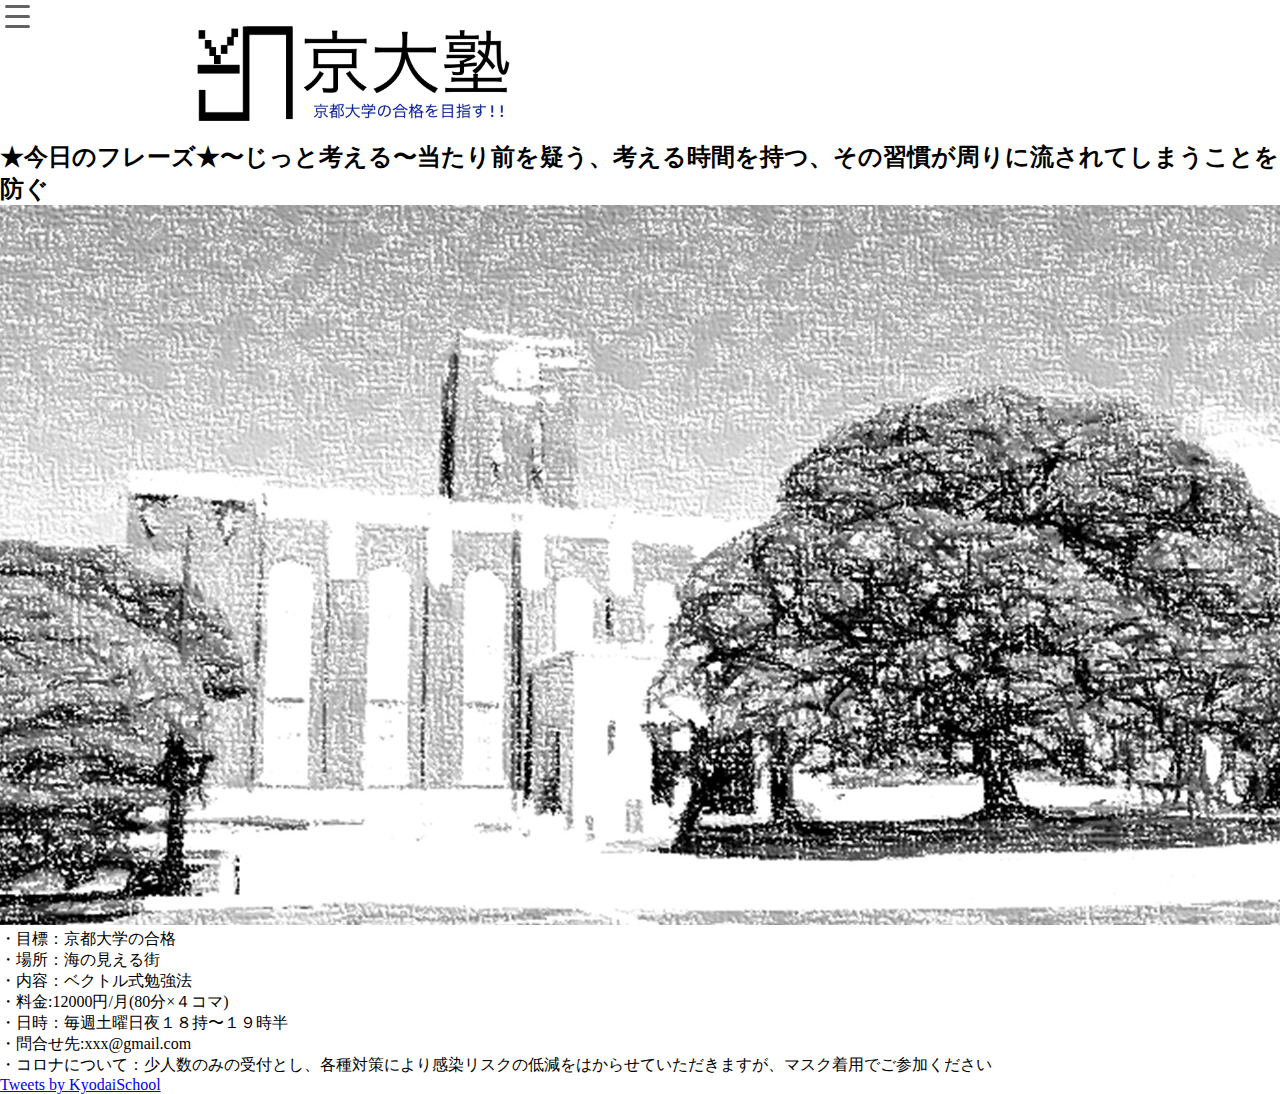
<file: index.html>
<!DOCTYPE html>
<html>
<head><!-- 裏設定エリアの開始 -->
    <meta charset="utf-8"><!-- 文字化け防止 -->
    <link rel="stylesheet" type="text/css" href="kyotodaiSchool.css">
    <script src="hamburger.js"></script>
</head><!-- 裏設定エリアの終了 -->


    
    
<body><!-- 画面に表示されるエリアの開始 -->
    <h1>
        <!-- ハンバーガーメニューのアイコン -->
        <div id="hamburger" onclick="hamburger()">
　           <!-- 1番上の線 -->
            <span class="inner_line line1" id="line1"></span>
　           <!-- 真ん中の線 -->
            <span class="inner_line line2" id="line2"></span>
　           <!-- 1番下の線 -->
            <span class="inner_line line3" id="line3"></span>
        </div>
    
        <!-- ナビメニュー -->
        <nav id="nav" class="nav">
         <ul>
           <li><a href="index.html">Home</a></li>
           <li><a href="policy.html">Polciy</a></li>
           <li><a href="program.html">Progarm</a></li>
           <li><a href="entry.html">Entry</a></li>

         </ul>
        </nav>
        <div id="logo" class="resizeimage" style="position:relative; left:15%"><img src="logo.jpeg" alt="京大塾ロゴ" title="ロゴ"></div>
    </h1>
    <span id="phrase" z-index:3></p>
    <script src="textchange.js" ></script>
    <p> </p>
    <div id="kyotodaiSchool" class="resizeimage" style="position:relative; top:20%; left:0px; z-index:1"><img src="kyotodaiSchool.jpg" alt="大学の写真" title="京大">
    </div>
    <p> </p>
    
     
    <p>     ・目標：京都大学の合格</p>
    <p>     ・場所：海の見える街</p>
    <p>     ・内容：ベクトル式勉強法</p>
    <p>     ・料金:12000円/月(80分×４コマ)</p>
    <p>     ・日時：毎週土曜日夜１８持〜１９時半</p>    
    <p>     ・問合せ先:xxx@gmail.com</p>    
    <p>     ・コロナについて：少人数のみの受付とし、各種対策により感染リスクの低減をはからせていただきますが、マスク着用でご参加ください</p>

<a class="twitter-timeline" href="https://twitter.com/KyodaiSchool?ref_src=twsrc%5Etfw">Tweets by KyodaiSchool</a> <script async src="https://platform.twitter.com/widgets.js" charset="utf-8"></script>        

    </body><!-- 画面に表示されるエリアの終了 -->
</html>
</file>
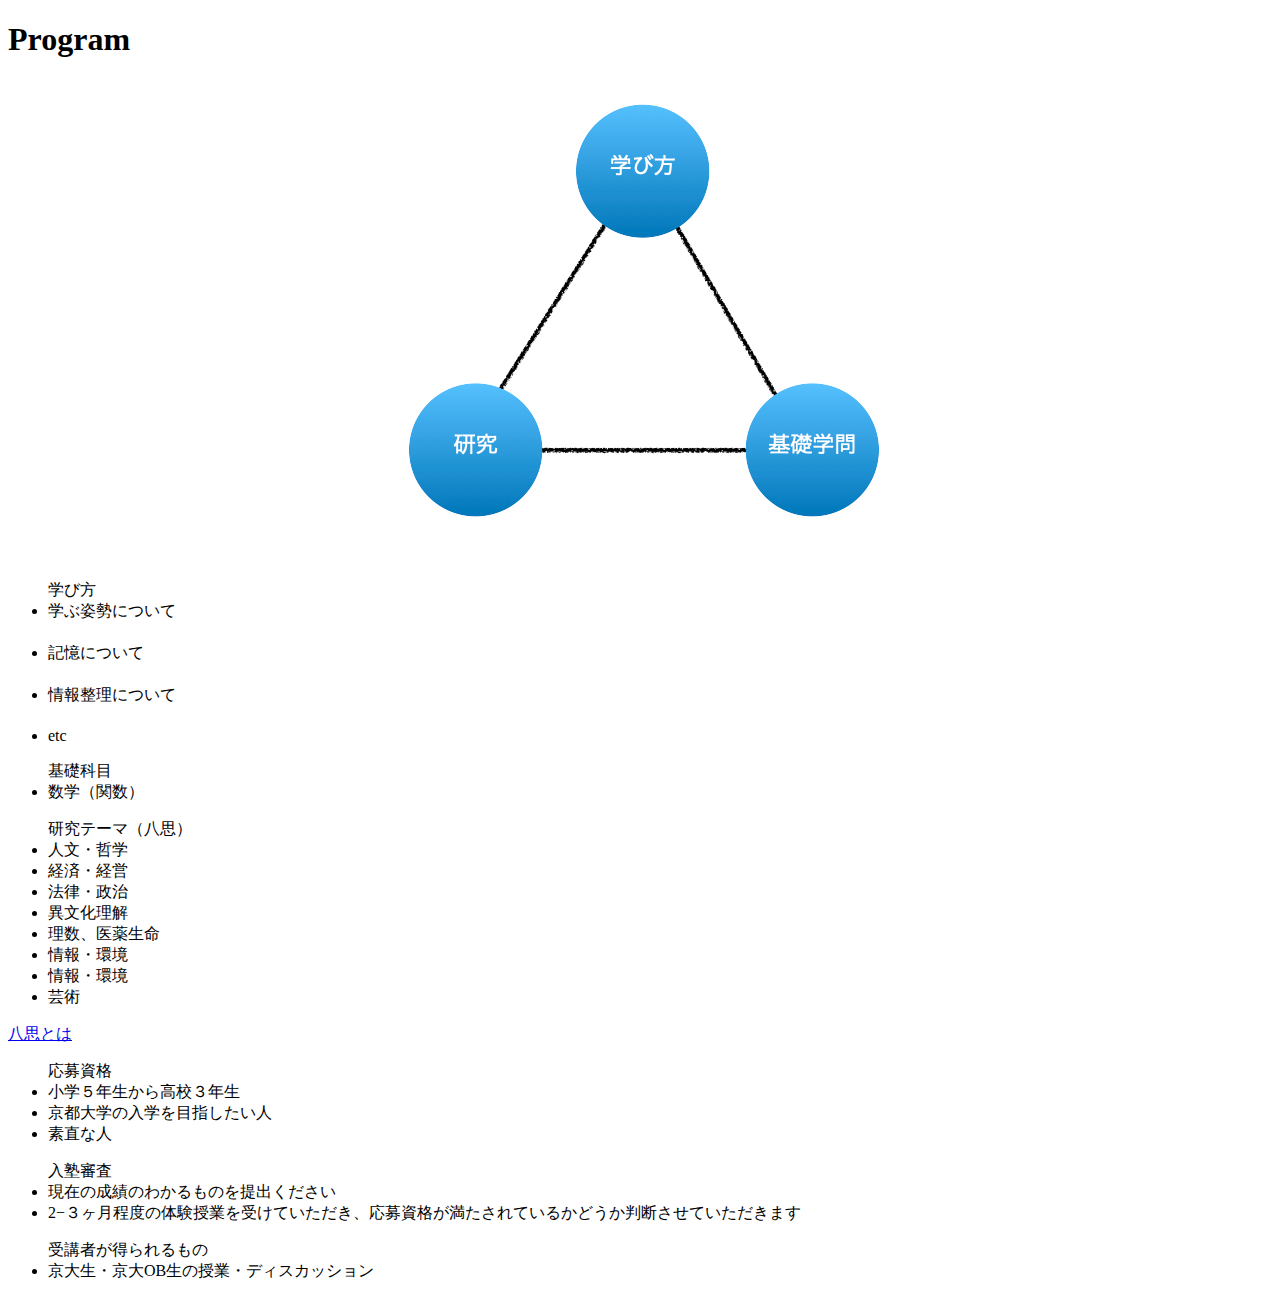
<file: program.html>
<!DOCTYPE html>
<html>
<head>
  <title>Program</title>
  <meta charset="UTF-8">
</head>
<body>
  <h1>Program</h1>

  <div id="program" class="resizeimage" style="position:relative; left:25%"><img src="program001.jpeg" alt="プログラム内容" title="プログラム内容"></div>
  
  <ul>学び方
　<li>学ぶ姿勢について</li>
　<li>記憶について</li>
　<li>情報整理について</li>
　<li>etc</li>
  </ul>    
  
  <ul>基礎科目
  <li>数学（関数）</li>
  </ul>
    
  <ul>研究テーマ（八思）
  <li>人文・哲学</li>
  <li>経済・経営</li>
  <li>法律・政治</li>
  <li>異文化理解</li>
  <li>理数、医薬生命</li>
  <li>情報・環境</li>
  <li>情報・環境</li>
  <li>芸術</li>
  </ul>  
  <a href="https://www.elp.kyoto-u.ac.jp/concept/">八思とは</a>
  
  <ul>応募資格
  <li>小学５年生から高校３年生</li>  
  <li>京都大学の入学を目指したい人</li>
  <li>素直な人 </li>
  </ul>
  
  <ul>入塾審査
  <li>現在の成績のわかるものを提出ください</li>
  <li>2−３ヶ月程度の体験授業を受けていただき、応募資格が満たされているかどうか判断させていただきます</li>
  </ul>

  <ul>受講者が得られるもの
  <li>京大生・京大OB生の授業・ディスカッション</li>
  </ul>
  
</body>
</html>
</file>
<file: kyotodaiSchool.css>
#logo.resizeimage img { width: 25%; }
#kyotodaiSchool.resizeimage img { width: 100%; }

* {
  margin: 0;
  padding: 0;
  }
body {
  /*ページ全体の背景色*/
  background: #ffffff;
}

header {
  /*ヘッダーを固定*/
  position: fixed;
  width: 100%;
  height: 90px;
  background: #000000;
}

/*ナビメニュー*/
#nav{
  position: absolute;
  top: 0%;
  left: -20%;
  width: 10%;
  height: 20%;
  background: #f0f8ff;
  transition: .5s;
  z-index:2
}
#nav ul{
  padding-top: 10px;
  padding-left: 10px;
}
#nav ul li{
  list-style-type: none;
  font-size: 16px;
}
#nav a{
  display: block;
  text-decoration: none;
  color: #000000;
  margin: 0 15px;
  padding: 10px;
  transition: .5s;
}
#nav li a:hover{
  color: #000000;
  background: #cd5c5c;
  border-bottom: none;
}

/*ハンバーガメニュー*/
#hamburger{
    width: 40px;
    height: 20px;
    position: absolute;
    top: 5px;
    left: 5px;
    cursor: pointer;
    display: block;
    transition: 0.7s;
    z-index:4

}

/*ハンバーガメニュー　装飾*/ 
.inner_line{
    display: block;
    width: 25px;
    height: 3px;
    background: #636363;
    transition: .7s;
    border-radius: 50px;
    position: absolute;
}

/*ハンバーガメニュー　位置*/ 
#line1{
  top: 0;
}
#line2{
  top: 10px;
}
#line3{
  top: 20px;
}

/*ハンバーガメニュー　動き*/ 
.in{
  transform: translateX(200%);
}
.line_1,.line_2,.line_3{
  background: #000000;
}
.line_1{
  transform: translateY(340%)
  rotate(-45deg); 
}

.line_2{
  opacity: 0;
}
.line_3{
  /*45度回転させる*/
  transform: translateY(-340%)
  rotate(45deg);
}

@media screen and (max-width: 480px) {
  #nav ul li {
    font-size: 14px;
  }
  h1 {
    display: none;
  }
  h2 {
    display: block;
    font-size: 14px;
  }
}
</file>
